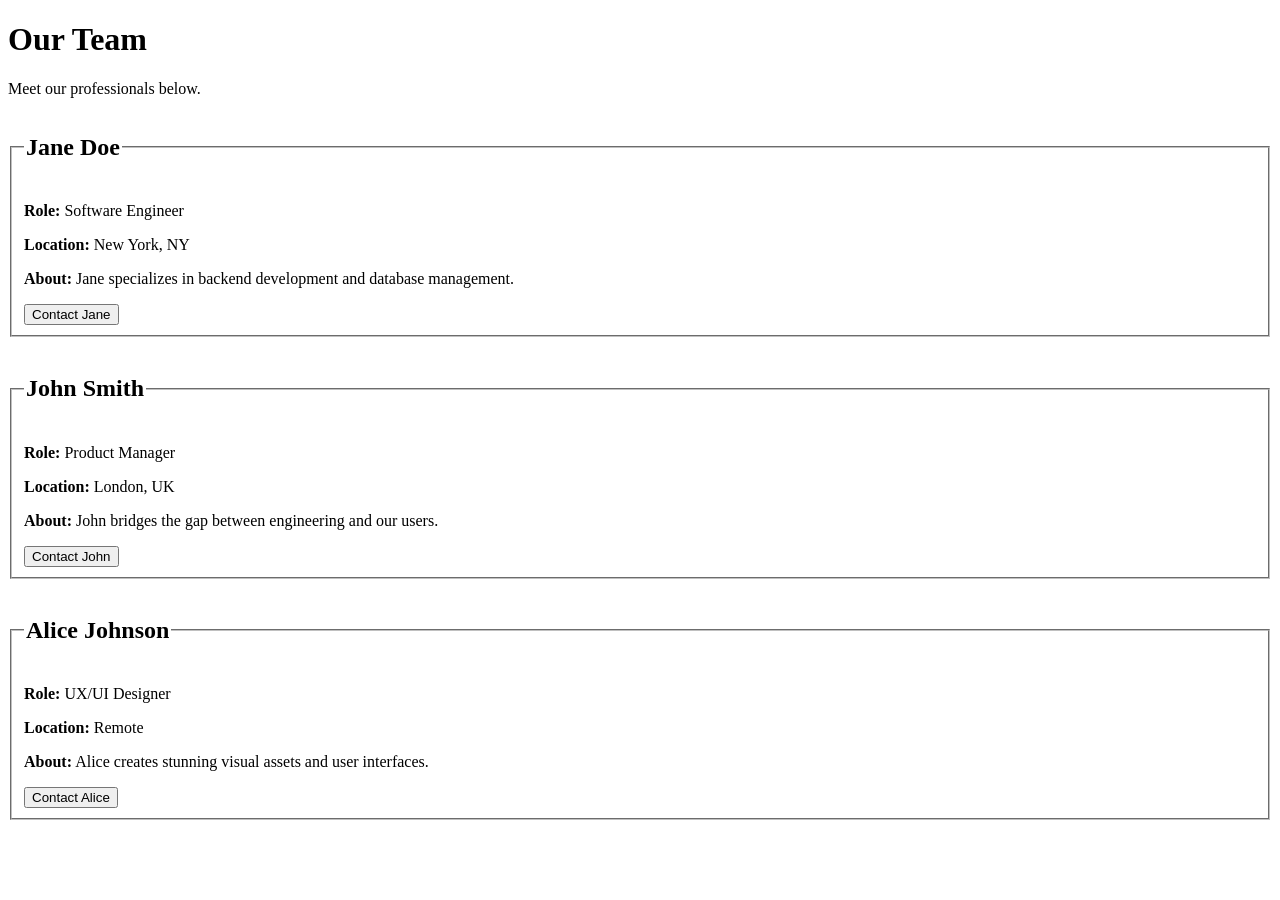
<file: html/index.html>
<!DOCTYPE html>
<html lang="en">

<head>
    <meta charset="UTF-8">
    <title>User Directory</title>
</head>

<body>

    <h1>Our Team</h1>
    <p>Meet our professionals below.</p>

    <!-- User Card 1 -->
    <fieldset>
        <legend>
            <h2>Jane Doe</h2>
        </legend>
        <p><b>Role:</b> Software Engineer</p>
        <p><b>Location:</b> New York, NY</p>
        <p><b>About:</b> Jane specializes in backend development and database management.</p>

        <!-- Contact Button -->
        <form action="mailto:jane.doe@example.com">
            <button type="submit">Contact Jane</button>
        </form>
    </fieldset>

    <br>

    <!-- User Card 2 -->
    <fieldset>
        <legend>
            <h2>John Smith</h2>
        </legend>
        <p><b>Role:</b> Product Manager</p>
        <p><b>Location:</b> London, UK</p>
        <p><b>About:</b> John bridges the gap between engineering and our users.</p>

        <!-- Contact Button -->
        <form action="mailto:john.smith@example.com">
            <button type="submit">Contact John</button>
        </form>
    </fieldset>

    <br>

    <!-- User Card 3 -->
    <fieldset>
        <legend>
            <h2>Alice Johnson</h2>
        </legend>
        <p><b>Role:</b> UX/UI Designer</p>
        <p><b>Location:</b> Remote</p>
        <p><b>About:</b> Alice creates stunning visual assets and user interfaces.</p>

        <!-- Contact Button -->
        <form action="mailto:alice.johnson@example.com">
            <button type="submit">Contact Alice</button>
        </form>
    </fieldset>

</body>

</html>
</file>
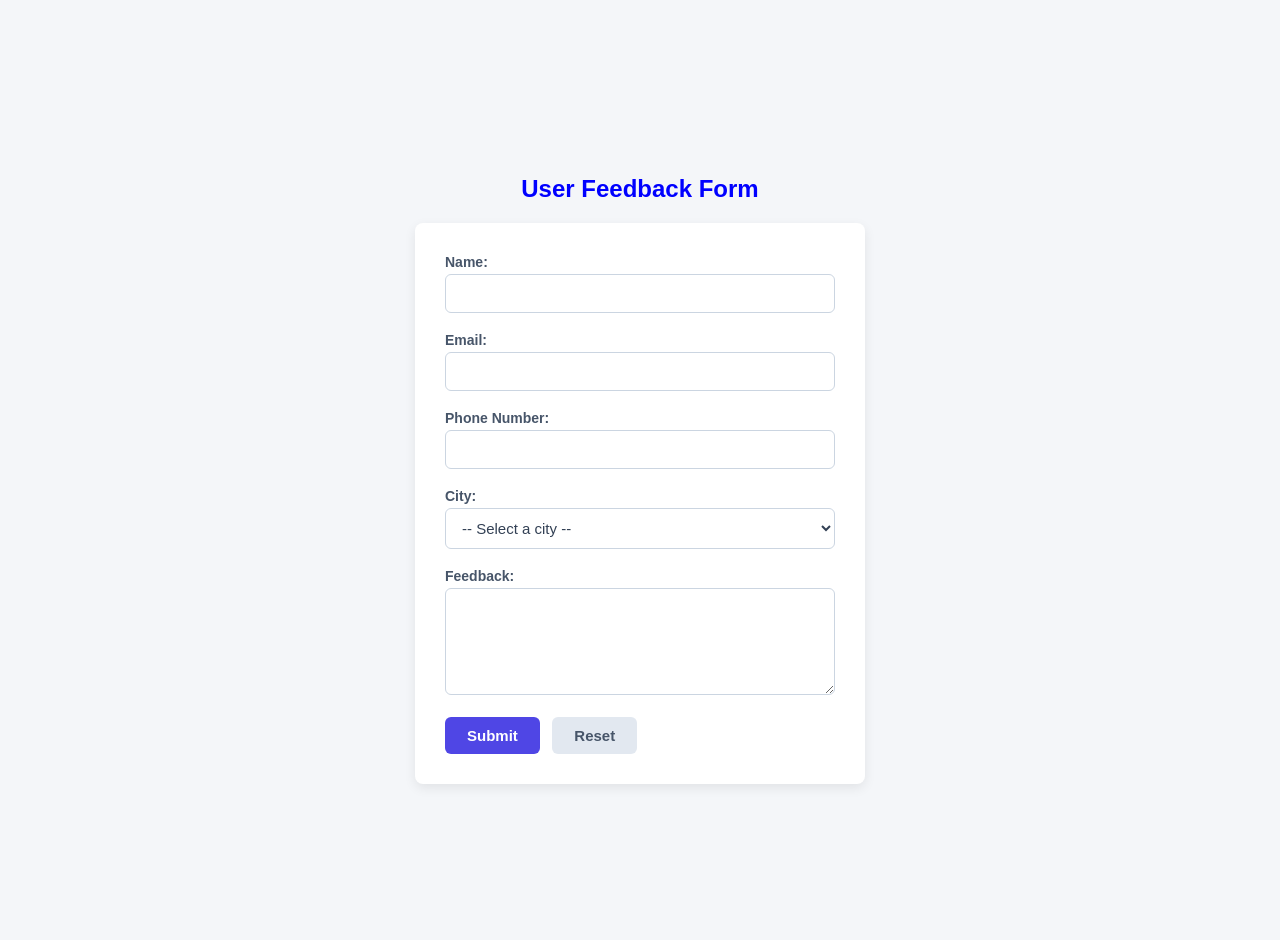
<file: html/student-registration.html>
<!DOCTYPE html>
<html lang="en">

<head>
    <meta charset="UTF-8">
    <title>Feedback Form</title>
    </style>
</head>
<link rel="stylesheet" href="style.css">
<style>
    h2 {
        color: blue
    }
</style>

<body>

    <h2>User Feedback Form</h2>

    <form action="#" method="POST">

        <!-- 1. Name Input -->
        <label for="name">Name:</label><br>
        <input type="text" id="name" name="name" required><br><br>

        <!-- 2. Email Input -->
        <label for="email">Email:</label><br>
        <input type="email" id="email" name="email" required><br><br>

        <!-- 3. Phone Number Input -->
        <label for="phone">Phone Number:</label><br>
        <input type="tel" id="phone" name="phone"><br><br>

        <!-- 4. City Dropdown -->
        <label for="city">City:</label><br>
        <select id="city" name="city">
            <option value="">-- Select a city --</option>
            <option value="Delhi">Delhi</option>
            <option value="Bareilly">Bareilly</option>
            <option value="Mumbai">Mumbai</option>
            <option value="Lucknow">Lucknow</option>
        </select><br><br>

        <!-- 5. Feedback Long Text Input -->
        <label for="feedback">Feedback:</label><br>
        <textarea id="feedback" name="feedback" rows="5" cols="40"></textarea><br><br>

        <!-- 6 & 7. Submit and Reset Buttons -->
        <button type="submit">Submit</button>
        <button type="reset">Reset</button>

    </form>

</body>

</html>
</file>
<file: html/style.css>
/* Centering the form on the page and setting a nice background */
body {
    font-family: 'Segoe UI', Tahoma, Geneva, Verdana, sans-serif;
    background-color: #f4f6f9;
    color: #333;
    display: flex;
    flex-direction: column;
    justify-content: center;
    align-items: center;
    min-height: 100vh;
    margin: 0;
    padding: 20px;
}

/* Styling the heading */
h2 {
    color: #1e293b;
    margin-bottom: 20px;
    font-weight: 600;
}

/* Turns the form into a clean white card container */
form {
    background-color: #ffffff;
    padding: 30px;
    border-radius: 8px;
    box-shadow: 0 4px 12px rgba(0, 0, 0, 0.08);
    width: 100%;
    max-width: 450px;
    box-sizing: border-box;
}

/* Styling the labels to look neat and bold */
label {
    font-weight: 600;
    color: #475569;
    font-size: 14px;
    display: inline-block;
    margin-bottom: 4px;
}

/* Beautiful modern look for text fields, dropdown, and textarea */
input[type="text"],
input[type="email"],
input[type="tel"],
select,
textarea {
    width: 100%;
    padding: 10px 12px;
    border: 1px solid #cbd5e1;
    border-radius: 6px;
    font-size: 15px;
    color: #334155;
    background-color: #fff;
    box-sizing: border-box;
    font-family: inherit;
    /* Keeps fonts consistent */
    transition: border-color 0.2s, box-shadow 0.2s;
}

/* Allows textarea to be resized vertically but not horizontally */
textarea {
    resize: vertical;
}

/* Subtle interactive glow effect when user clicks into a field */
input:focus,
select:focus,
textarea:focus {
    outline: none;
    border-color: #6366f1;
    box-shadow: 0 0 0 3px rgba(99, 102, 241, 0.15);
}

/* Base style for both buttons */
button {
    font-family: inherit;
    font-size: 15px;
    font-weight: 600;
    padding: 10px 22px;
    border: none;
    border-radius: 6px;
    cursor: pointer;
    transition: background-color 0.2s, transform 0.1s;
}

/* Distinct design for the Submit button */
button[type="submit"] {
    background-color: #4f46e5;
    color: white;
    margin-right: 8px;
}

button[type="submit"]:hover {
    background-color: #4338ca;
}

/* Subtle click animation for both buttons */
button:active {
    transform: scale(0.98);
}

/* Distinct design for the Reset button */
button[type="reset"] {
    background-color: #e2e8f0;
    color: #475569;
}

button[type="reset"]:hover {
    background-color: #cbd5e1;
}
</file>
